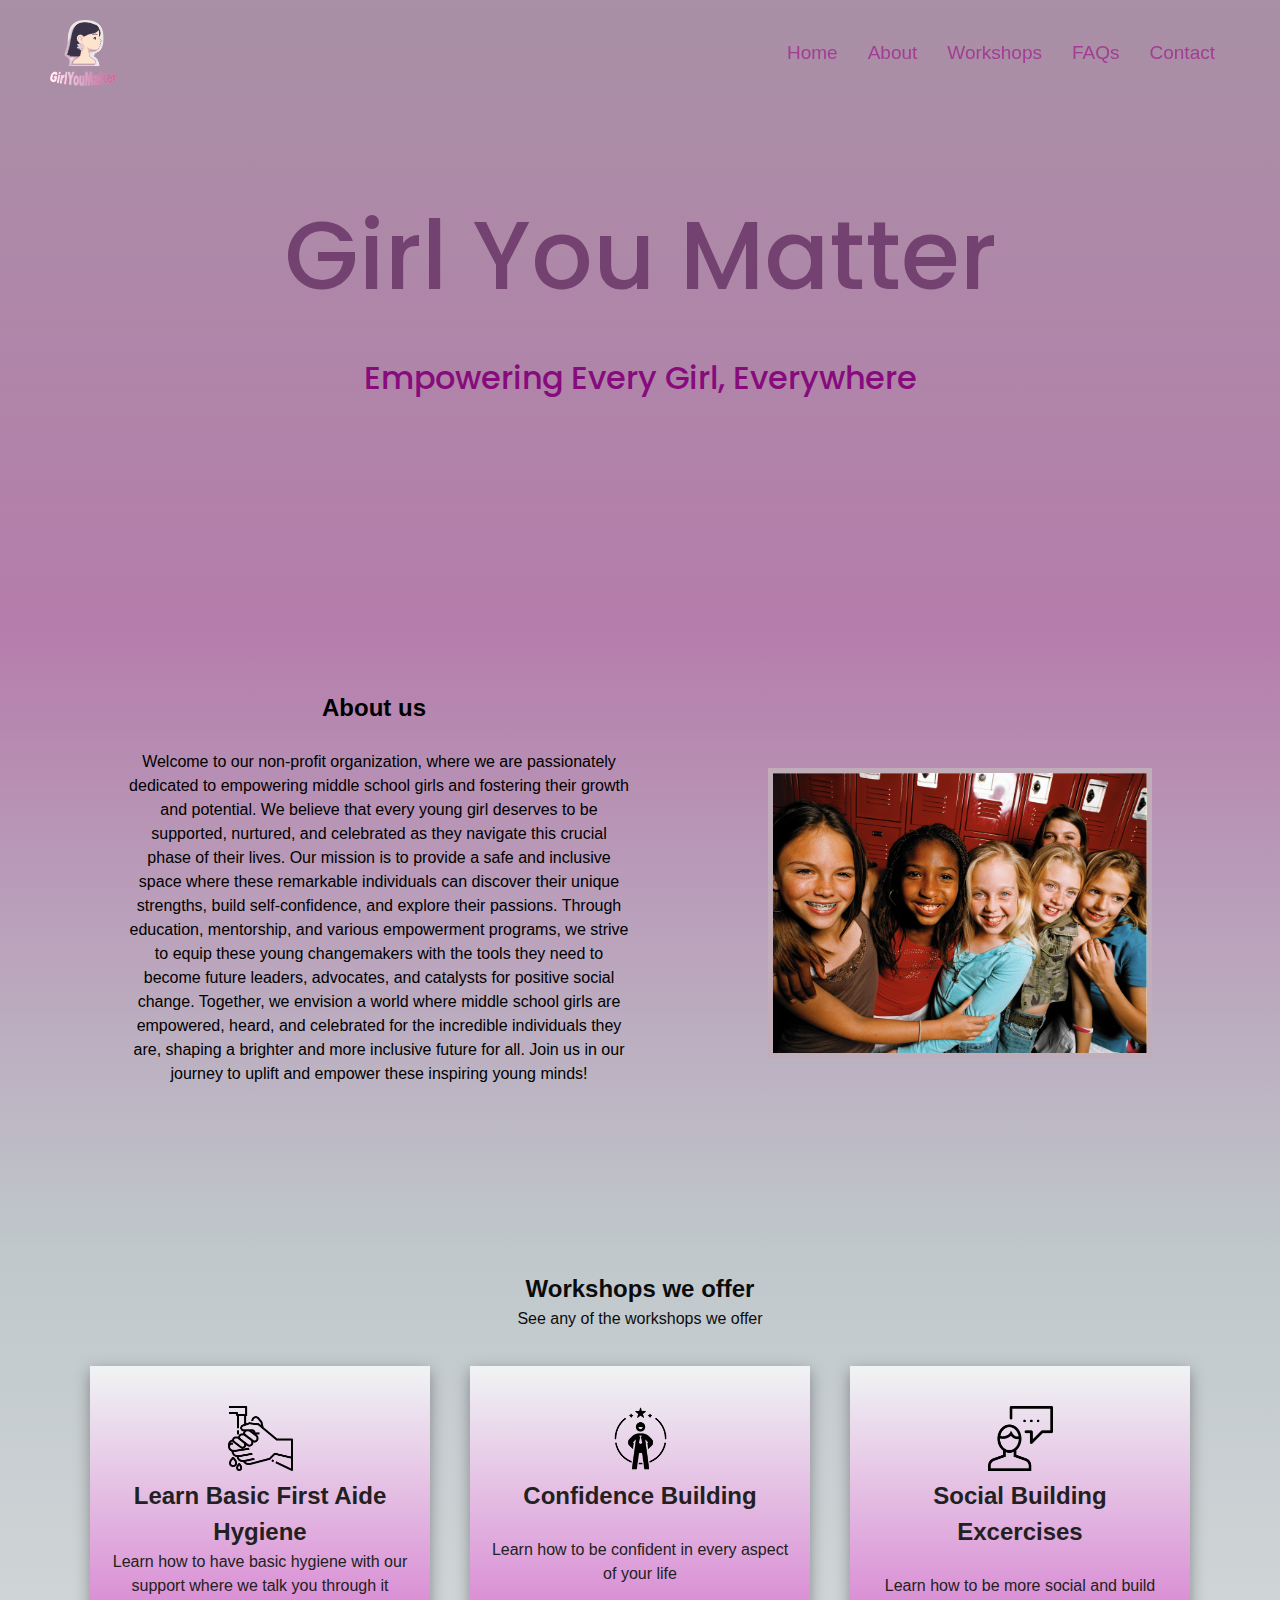
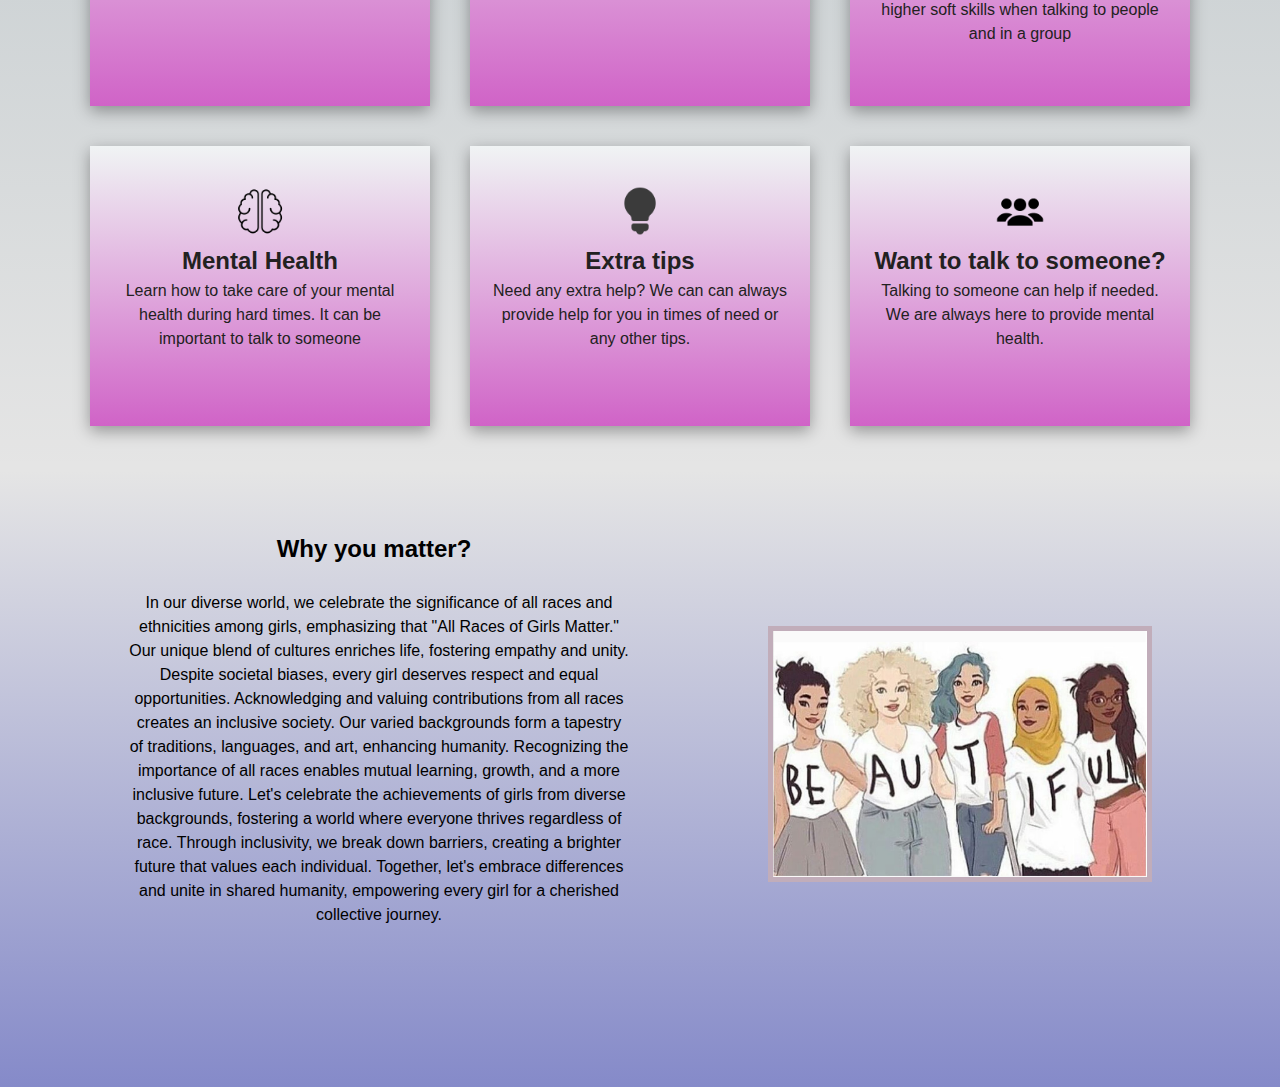
<file: index.html>
<!DOCTYPE html>
<html lang="en">
<head>
    <meta charset="UTF-8">
    <meta name="viewport" content="width=device-width, initial-scale=1.0">
    <title>Girl You Matter Non-profit</title>
    <link rel="stylesheet" href="style.css">
    <link rel="shortcut icon" type="x-icon" href="images/girlyoumatter-logo.png">
    <!-- <link rel="stylesheet" href="sanitize.css"> -->
    <link rel="preconnect" href="https://fonts.gstatic.com" crossorigin>
    <link href="https://fonts.googleapis.com/css2?family=Poppins:wght@300&family=Roboto:wght@400;500;700&display=swap" rel="stylesheet">
</head>
<body>
    <header>
        <a href="#home" class="logo">
            <img src="images/girlyoumatter-logo.png" class="logopng">
        </a>
        <div class="toggle" onclick="toggleMenu();"></div>
        <ul class="menu">
            <li> <a href="#">Home</a></li>
            <li> <a href="./about">About</a></li>
            <li> <a href="./course">Workshops</a></li>
            <li> <a href="./faqs">FAQs</a></li>
            <li> <a href="./contact">Contact</a></li>
        </ul>
    </header>

    <section class="index-banner" id="home">
        <div class="index-welcome">
            <h2><b>Girl You Matter</b></h2>
            <h3>Empowering Every Girl, Everywhere</h3>
        </div>
    </section>

    <section class="about">
        <div class="container">
            <div class="row">
                <div class="content">
                    <h2 class="">About us<br></h2><br>
                    <div class="content">
                        <p class="about-text">
                            Welcome to our non-profit organization, 
                            where we are passionately dedicated to empowering middle school girls and fostering their growth and potential. 
                            We believe that every young girl deserves to be supported, nurtured, and celebrated as they navigate this crucial phase of their lives. 
                            Our mission is to provide a safe and inclusive space where these remarkable individuals can discover their unique strengths, 
                            build self-confidence, and explore their passions. Through education, mentorship, and various empowerment programs, 
                            we strive to equip these young changemakers with the tools they need to become future leaders, advocates, 
                            and catalysts for positive social change. Together, we envision a world where middle school girls are empowered, heard, and celebrated for the 
                            incredible individuals they are, shaping a brighter and more inclusive future for all. Join us in our journey to uplift and empower 
                            these inspiring young minds!
                        </p>
                    </div>
                </div>
                <div class="image">
                    <img src="images/all_races.jpg" alt="">
                </div>
            </div>
        </div>
    </section>

    <section class="general" id="general">
        <div class="heading-2">
            <h2>Workshops we offer</h2>
            <p>
                See any of the workshops we offer
            </p>
        </div>
        <div class="card-content">
            <!--All images are 128x128 pixels-->
            <div class="opportunities" data-aos="flip-up">
                <img src="images/5929104_clean_hand_hands_wash_washing_icon.png" alt="Hand Washing">
                <h2>Learn Basic First Aide Hygiene</h2>
                <p>Learn how to have basic hygiene with our support where we talk you through it</p>
            </div>
            <div class="opportunities" data-aos="flip-up" alt="Pet Shelter">
                <img src="images/3533405_confidence_confident_dignity_esteem_motivation_icon (1).png" alt="Confident Person">
                <h2>Confidence Building</h2><br>
                <p>Learn how to be confident in every aspect of your life</p>
            </div>
            <div class="opportunities" data-aos="flip-up" alt="Food Banks">
                <img src="images/185081_speech_user_talk_icon (1).png" alt="Person Speaking">
                <h2>Social Building Excercises</h2><br>
                <p>Learn how to be more social and build higher soft skills when talking to people and in a group</p>
            </div>
            <div class="opportunities" data-aos="flip-up" alt="Arts Centers">
                <img src="images/3586372_brain_idea_mind_icon (1).png" alt="Brain">
                <h2>Mental Health</h2>
                <p>Learn how to take care of your mental health during hard times. It can be important to talk to someone</p>
            </div>
            <div class="opportunities" data-aos="flip-up" alt="Religious Organizations">
                <img src="images/5310253_bulb_idea_inspiration_light_tips_icon (1).png" alt="Bulb">
                <h2>Extra tips</h2>
                <p>Need any extra help? We can can always provide help for you in times of need or any other tips.</p>
            </div>
            <div class="opportunities" data-aos="flip-up" alt="Group Talking">
                <img src="images/309041_users_group_people_icon.png">
                <h2>Want to talk to someone?</h2>
                <p>Talking to someone can help if needed. We are always here to provide mental health.</p>
            </div>
        </div>
    </section>
    
    <section class="about-2">
        <div class="container">
            <div class="row">
                <div class="content">
                    <h2 class="">Why you matter?<br></h2><br>
                    <div class="content">
                        <p class="about-text">
                            In our diverse world, we celebrate the significance of all races and ethnicities among girls, emphasizing that "All Races of Girls Matter." 
                            Our unique blend of cultures enriches life, fostering empathy and unity. Despite societal biases, every girl deserves respect and equal opportunities. 
                            Acknowledging and valuing contributions from all races creates an inclusive society. Our varied backgrounds form a tapestry of traditions, languages, and art, enhancing humanity. 
                            Recognizing the importance of all races enables mutual learning, growth, and a more inclusive future. 
                            Let's celebrate the achievements of girls from diverse backgrounds, fostering a world where everyone thrives regardless of race. 
                            Through inclusivity, we break down barriers, creating a brighter future that values each individual. 
                            Together, let's embrace differences and unite in shared humanity, empowering every girl for a cherished collective journey.
                        </p>
                    </div>
                </div>
                <div class="image">
                    <img src="images/allgirlsmatter.jpg" alt="">
                </div>
            </div>
        </div>
    </section>

</body>

<script>
 type="text/javascript">
        window.addEventListener('scroll', function() 
        {
            var header = document.querySelector('header')
            header.classList.toggle('sticky', window.scrollY > 0);
        });

        function toggleMenu() 
        {
            var menuToggle = document.querySelector('.toggle');
            var menu = document.querySelector('.menu');
            menuToggle.classList.toggle('active');
            menu.classList.toggle('active');
        }
    </script>
</html>
</file>
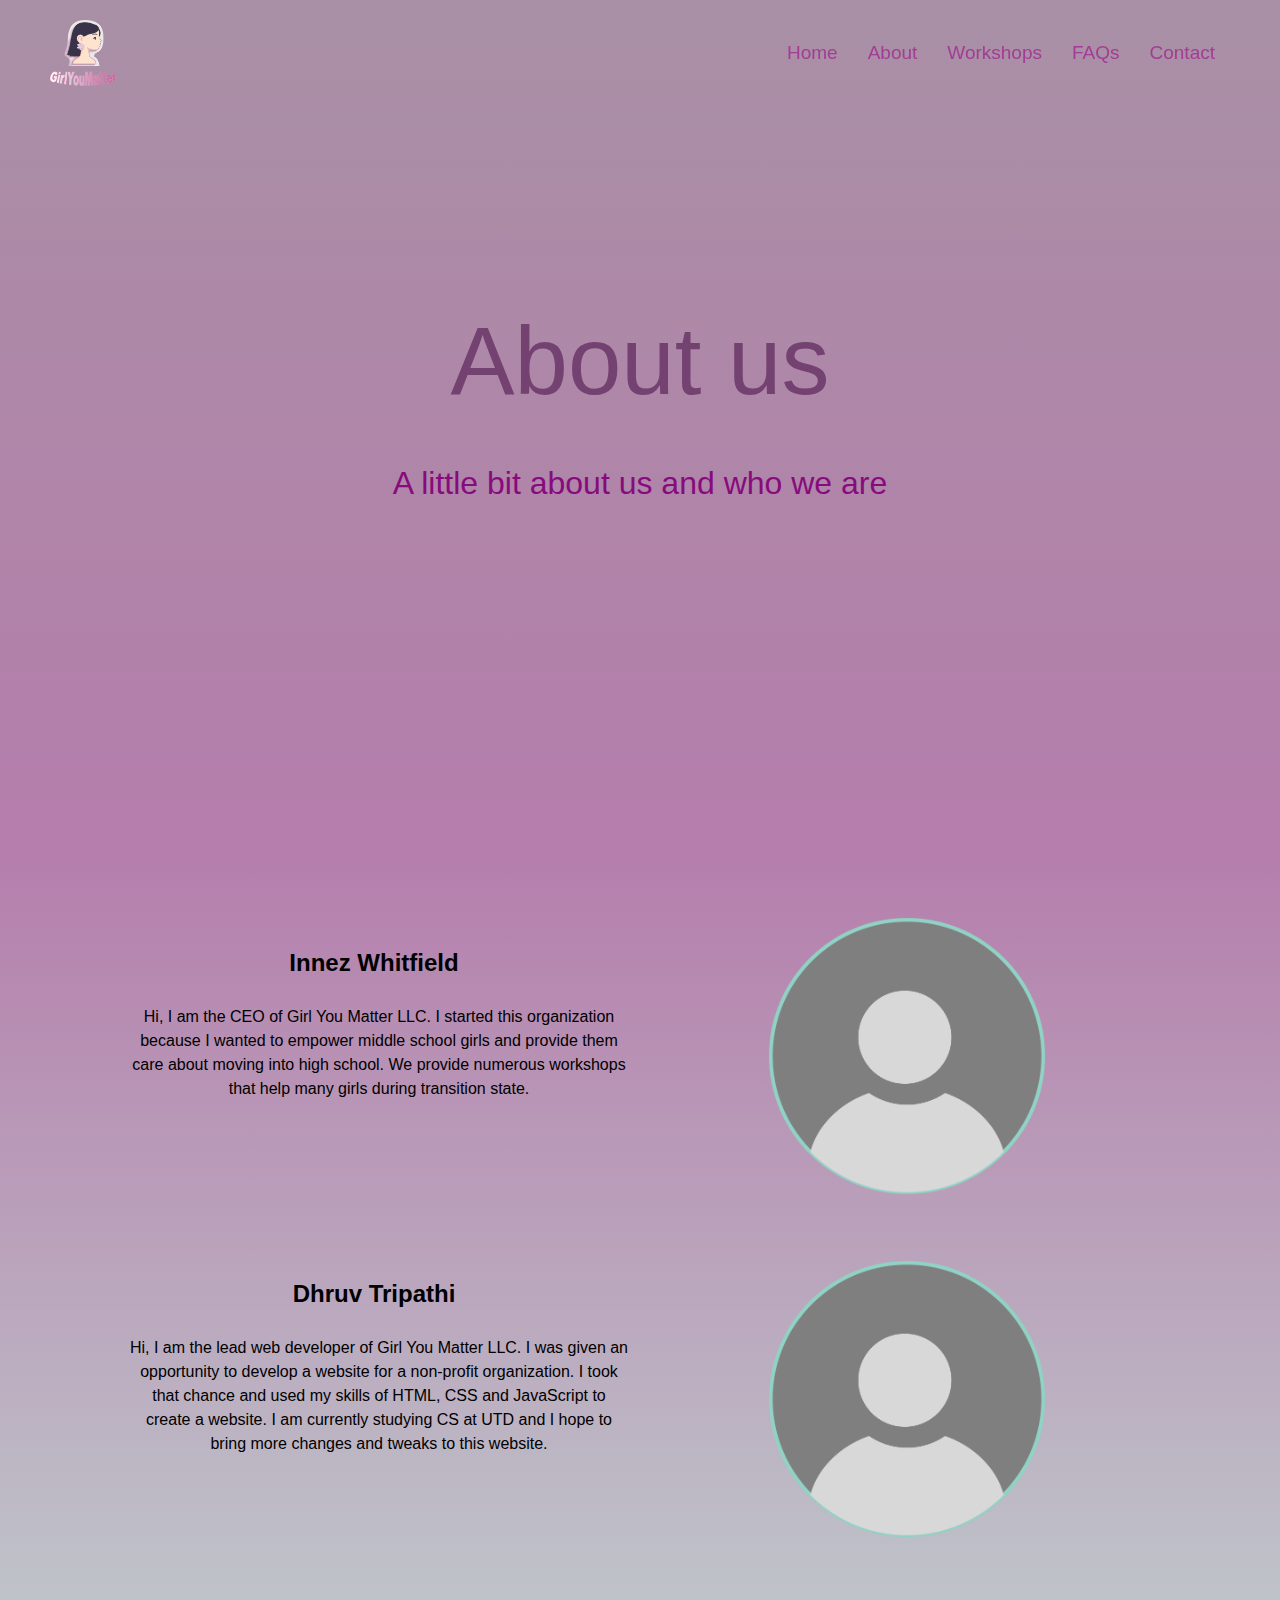
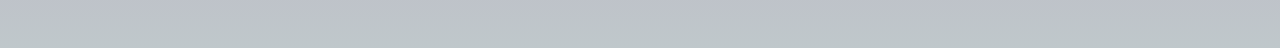
<file: about.html>
<!DOCTYPE html>
<html lang="en">
<head>
    <meta charset="UTF-8">
    <meta name="viewport" content="width=device-width, initial-scale=1.0">
    <title>Girl You Matter About</title>
    <link rel="stylesheet" href="style.css">
    <link rel="shortcut icon" type="x-icon" href="images/girlyoumatter-logo.png">
</head>
<body>
    <header>
        <a href="#home" class="logo">
            <img src="images/girlyoumatter-logo.png" class="logopng">
        </a>
        <div class="toggle" onclick="toggleMenu();"></div>
        <ul class="menu">
            <li> <a href="./">Home</a></li>
            <li> <a href="#">About</a></li>
            <li> <a href="./course">Workshops</a></li>
            <li> <a href="./faqs">FAQs</a></li>
            <li> <a href="./contact">Contact</a></li>
        </ul>
    </header>

    <section class="banner" id="home">
        <div class="welcome">
            <h2><b>About us</b></h2>
            <h3>A little bit about us and who we are</h3>
        </div>
    </section>

    <section class="about">
        <div class="container">
            <div class="row">
                <div class="content">
                    <h2 class="">Innez Whitfield<br></h2><br>
                    <div class="content">
                        <p class="about-text">
                            Hi, I am the CEO of Girl You Matter LLC. I started this organization because I wanted to empower middle school girls and provide them care about moving into high school. We provide numerous workshops that help many girls during transition state.
                        </p>
                    </div>
                </div>
                <div class="image-2">
                    <img src="images/default-image.png" alt="">
                </div>
            </div>
        </div>

        <div class="container">
            <div class="row">
                <div class="content">
                    <h2 class="">Dhruv Tripathi<br></h2><br>
                    <div class="content">
                        <p class="about-text">
                            Hi, I am the lead web developer of Girl You Matter LLC. I was given an opportunity to develop a website for a non-profit organization. I took that chance and used my skills of HTML, CSS and JavaScript to create a website. I am currently studying CS at UTD and I hope to bring more changes and tweaks to this website.                        </p>
                    </div>
                </div>
                <div class="image-2">
                    <img src="images/default-image.png" alt="">
                </div>
            </div>
        </div>
    </section>
</body>

<script>
    type="text/javascript">
           window.addEventListener('scroll', function() 
           {
               var header = document.querySelector('header')
               header.classList.toggle('sticky', window.scrollY > 0);
           });
   
           function toggleMenu() 
           {
               var menuToggle = document.querySelector('.toggle');
               var menu = document.querySelector('.menu');
               menuToggle.classList.toggle('active');
               menu.classList.toggle('active');
           }
       </script>
</html>
</file>
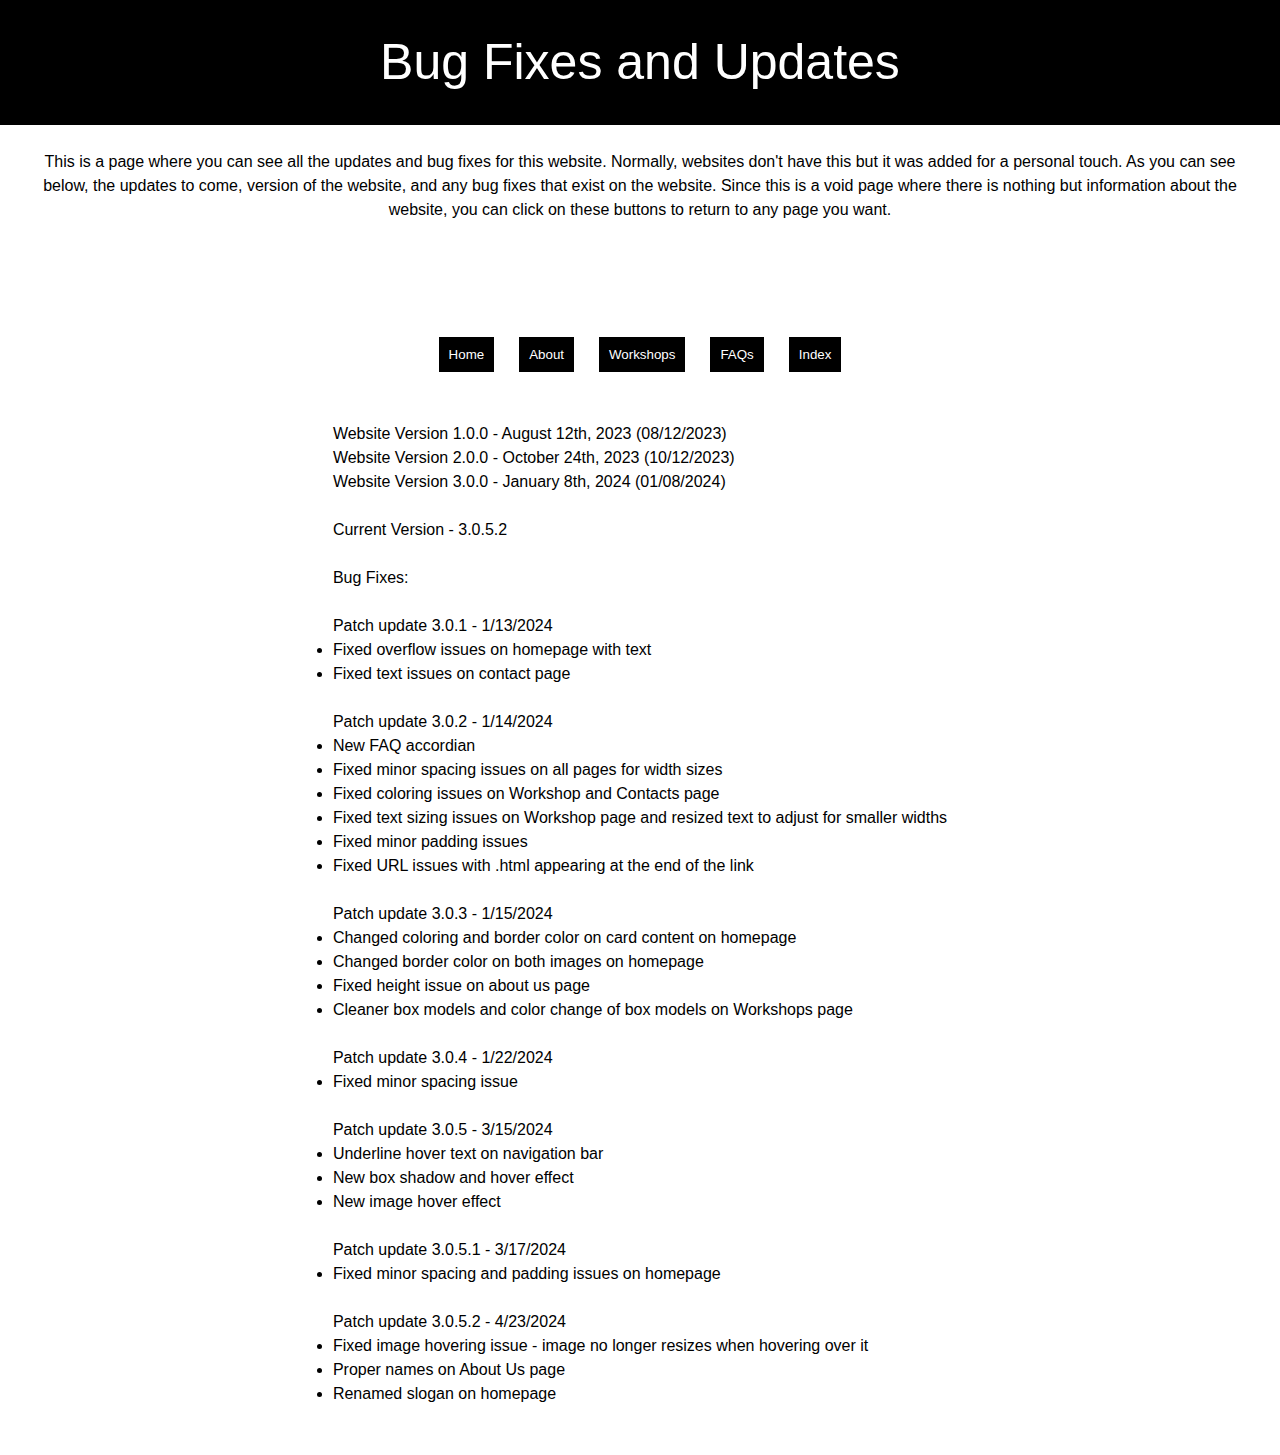
<file: bupdates.html>
<!DOCTYPE html>
<html lang="en">
<head>
    <meta charset="UTF-8">
    <meta name="viewport" content="width=device-width, initial-scale=1.0">
    <title>Girl You Matter Bupdates</title>
    <link rel="stylesheet" href="style.css">
    <link rel="shortcut icon" type="x-icon" href="images/girlyoumatter-logo.png">
</head>
<body>
    <section class="bug-fixes-title">
        <div class="bug-fixes-header">
            Bug Fixes and Updates
        </div>
    </section>

    <section class="bug-texts">
        <div class="bug-text-container">
            This is a page where you can see all the updates and bug fixes for this website.
            Normally, websites don't have this but it was added for a personal touch.
            As you can see below, the updates to come, version of the website, and any bug fixes
            that exist on the website.
            Since this is a void page where there is nothing but information about the website,
            you can click on these buttons to return to any page you want.
        </div>

        <div class="button-containers">
            <button onclick="redirectToPage('Home')" class="button-home">Home</button>
            <button onclick="redirectToPage('About')" class="button-about">About</button>
            <button onclick="redirectToPage('Course')" class="button-course">Workshops</button>
            <button onclick="redirectToPage('FAQs')" class="button-faqs">FAQs</button>
            <button onclick="redirectToPage('Index')" class="button-index">Index</button>
          </div>          
    </section>

    <section class="information">
        <div class="information-text">
            Website Version 1.0.0 - August 12th, 2023 (08/12/2023)<br>
            Website Version 2.0.0 - October 24th, 2023 (10/12/2023)<br>
            Website Version 3.0.0 - January 8th, 2024 (01/08/2024)
            <br>
            <br>
            Current Version - 3.0.5.2
            <br>
            <br>
            Bug Fixes: <br>
            <ul>
              <br>
              Patch update 3.0.1 - 1/13/2024
              <li>Fixed overflow issues on homepage with text</li>
              <li>Fixed text issues on contact page</li>
            </ul>

            <ul>
              <br>
              Patch update 3.0.2 - 1/14/2024
              <li>New FAQ accordian</li>
              <li>Fixed minor spacing issues on all pages for width sizes</li>
              <li>Fixed coloring issues on Workshop and Contacts page</li>
              <li>Fixed text sizing issues on Workshop page and 
                  resized text to adjust for smaller widths</li>
              <li>Fixed minor padding issues</li>
              <li>Fixed URL issues with .html 
                appearing at the end of the link</li>
            </ul>
            <br>
            <ul>
              Patch update 3.0.3 - 1/15/2024
              <li>Changed coloring and border color on card content on homepage</li>
              <li>Changed border color on both images on homepage</li>
              <li>Fixed height issue on about us page</li>
              <li>Cleaner box models and color change of box models on Workshops page</li>
            </ul>
            <br>
            <ul>
              Patch update 3.0.4 - 1/22/2024
              <li>Fixed minor spacing issue</li>
            </ul>
            <br>
            <ul>
              Patch update 3.0.5 - 3/15/2024
              <li>Underline hover text on navigation bar</li>
              <li>New box shadow and hover effect</li>
              <li>New image hover effect</li>
            </ul>

            <br>
            <ul>
              Patch update 3.0.5.1 - 3/17/2024
              <li>Fixed minor spacing and padding issues on homepage</li>
            </ul>

            <br>
            <ul>
              Patch update 3.0.5.2 - 4/23/2024
              <li>Fixed image hovering issue - image no longer resizes when hovering over it</li>
              <li>Proper names on About Us page</li>
              <li>Renamed slogan on homepage</li>
            </ul>

            <br>
            <!-- Future Updates & Features:
            <ul class="future-updates">
                <li>Memory/Photo Page</li>
                <li>New slider</li>
                <li>Fade in and fade out</li>
                <li>Animations</li>
                <li>Small tweaks such as color, text, or font change</li>
            </ul> -->
        </div>
    </section>

    <script>
        function redirectToPage(button) {
          if (button === 'Home') {
            window.location.href = '\.';
          } else if (button === 'About') {
            window.location.href = 'about';
          } else if (button === 'Course') {
            window.location.href = 'course';
          } else if (button === 'FAQs') {
            window.location.href = 'faqs';
          } else if (button === 'Index') {
            window.location.href = 'contact';
          }
        }
      </script>
      
</body>
</html>
</file>
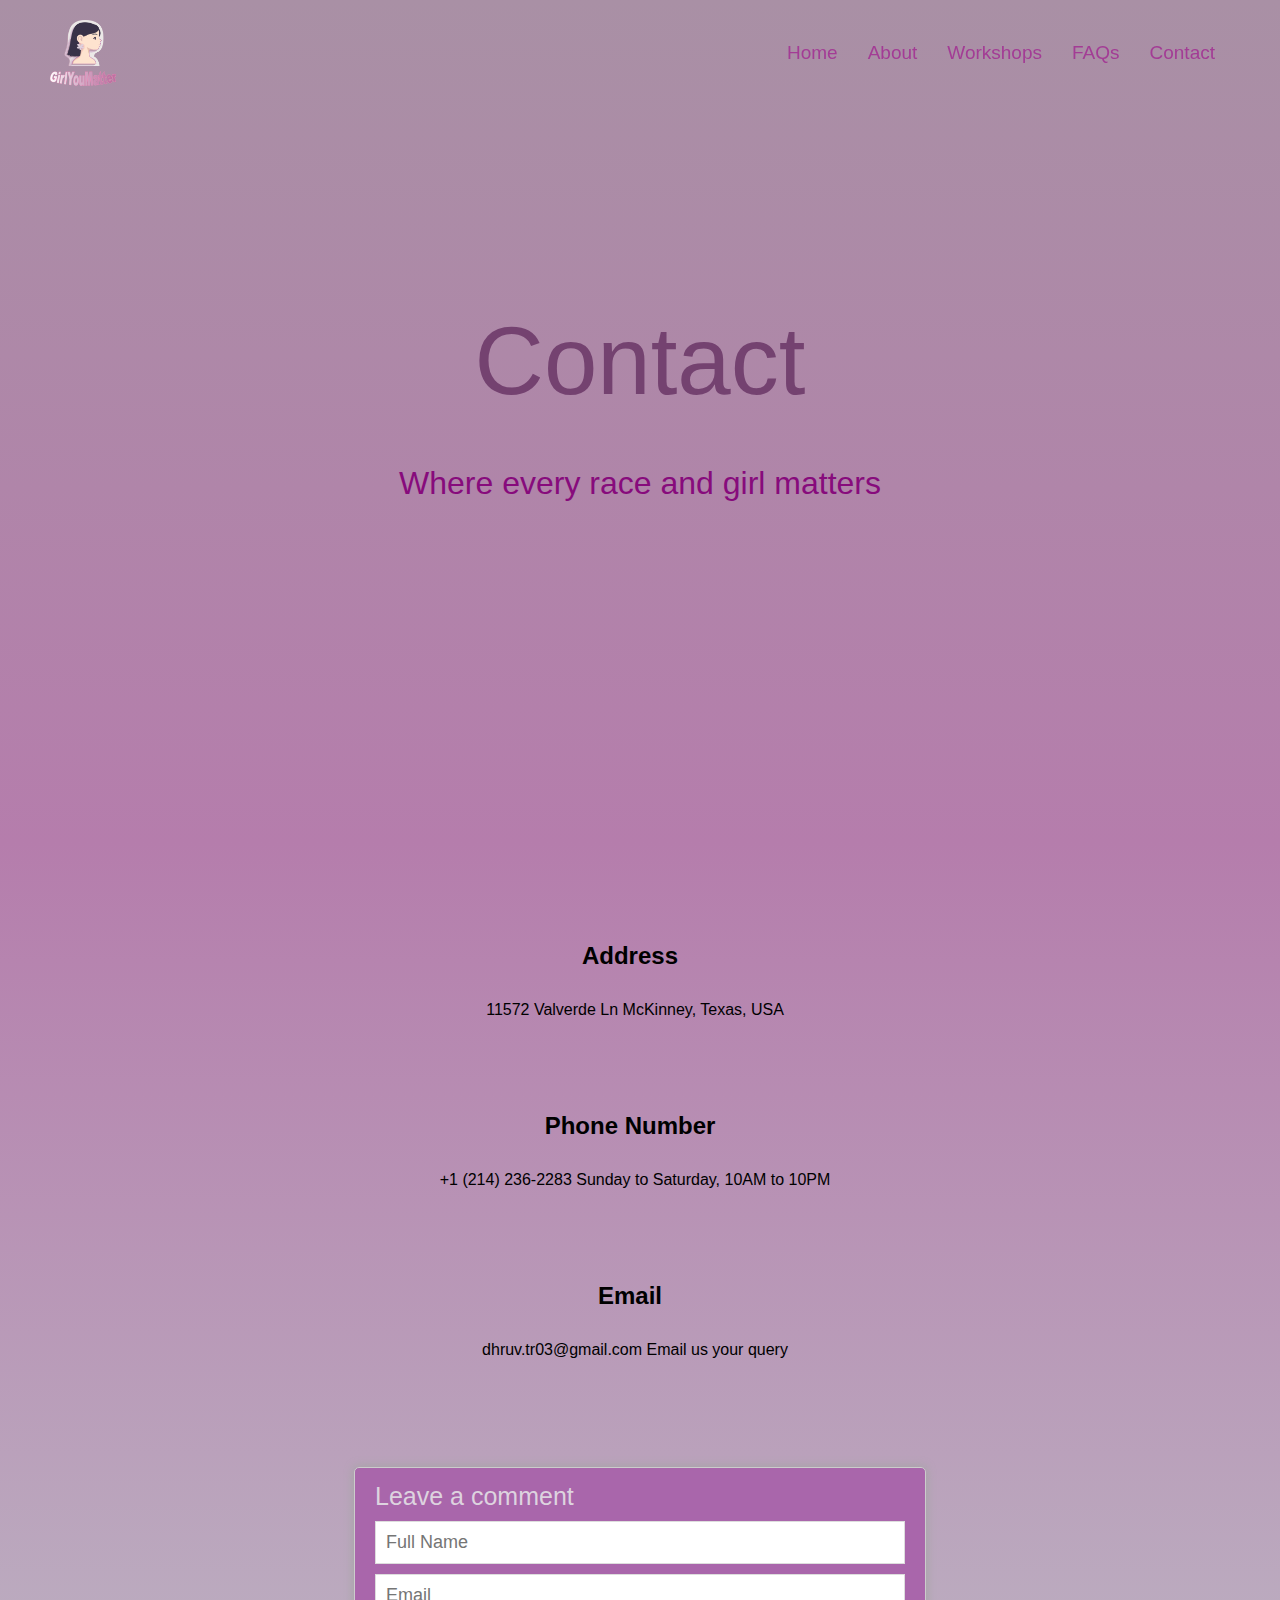
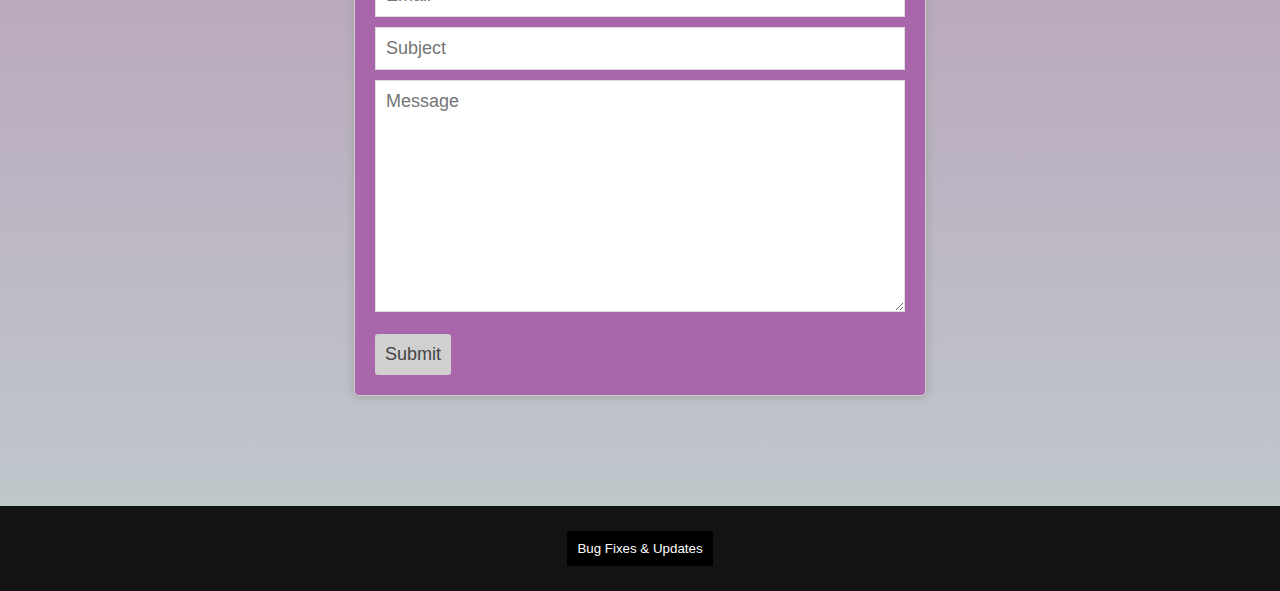
<file: contact.html>
<!DOCTYPE html>
<html lang="en">
<head>
    <meta charset="UTF-8">
    <meta name="viewport" content="width=device-width, initial-scale=1.0">
    <title>Girl You Matter Contact</title>
    <link rel="stylesheet" href="style.css">
    <link rel="shortcut icon" type="x-icon" href="images/girlyoumatter-logo.png">
</head>
<body>
    <!--https://www.youtube.com/watch?v=kWhzExWrHiU
    Watch for responsive contact form-->
    <header>
        <a href="#home" class="logo">
            <img src="images/girlyoumatter-logo.png" class="logopng">
        </a>
        <div class="toggle" onclick="toggleMenu();"></div>
        <ul class="menu">
            <li> <a href="./">Home</a></li>
            <li> <a href="./about">About</a></li>
            <li> <a href="./course">Workshops</a></li>
            <li> <a href="./faqs">FAQs</a></li>
            <li> <a href="#">Contact</a></li>
        </ul>
    </header>

    <section class="banner" id="home">
        <div class="welcome">
            <h2><b>Contact</b></h2>
            <h3>Where every race and girl matters</h3>
        </div>
    </section>

<section class="about">
    <div class="container">
        <div class="row-2">
            <div class="content">
                <h2 class=""><br>Address</h2><br>
                <div class="content">
                    <p class="about-text">
                        11572 Valverde Ln
                        McKinney, Texas, USA
                    </p>
                </div>
            </div>

            <div class="content">
                <h2 class=""><br>Phone Number</h2><br>
                <div class="content">
                    <p class="about-text">
                        +1 (214) 236-2283
                        Sunday to Saturday, 10AM to 10PM
                    </p>
                </div>
            </div>

            <div class="content">
                <h2 class=""><br>Email</h2><br>
                <div class="content">
                    <p class="about-text">
                        dhruv.tr03@gmail.com
                        Email us your query
                    </p>
                </div>
            </div>
            
            <div class="comment-box">
                <p>Leave a comment</p>
                <form action="https://formspree.io/f/moqovrvb" method="POST" class="comment-form">
                    <input type="text" name="first" placeholder="Full Name" autocomplete="off" required>
                    <input type="email" name="last" placeholder="Email" autocomplete="off" required>
                    <input type="text" name="subject" placeholder="Subject" autocomplete="off" required>
                    <textarea rows="10" name="message" placeholder="Message" autocomplete="off"></textarea>
                    <button type="submit">Submit</button>
                </form>
            </div>
        </div>
    </div>
</section>

<section class="bug-fixes">
    <div><button onclick="redirectToPage()">Bug Fixes & Updates</button></div>
</section>

<script>
    type="text/javascript">
        window.addEventListener('scroll', function() 
        {
            var header = document.querySelector('header')
            header.classList.toggle('sticky', window.scrollY > 0);
        });

        function toggleMenu() 
        {
            var menuToggle = document.querySelector('.toggle');
            var menu = document.querySelector('.menu');
            menuToggle.classList.toggle('active');
            menu.classList.toggle('active');
        }
    
    function redirectToPage()
    {
        window.location.href = './bupdates';
    }
</script>
</body>
</html>
</file>
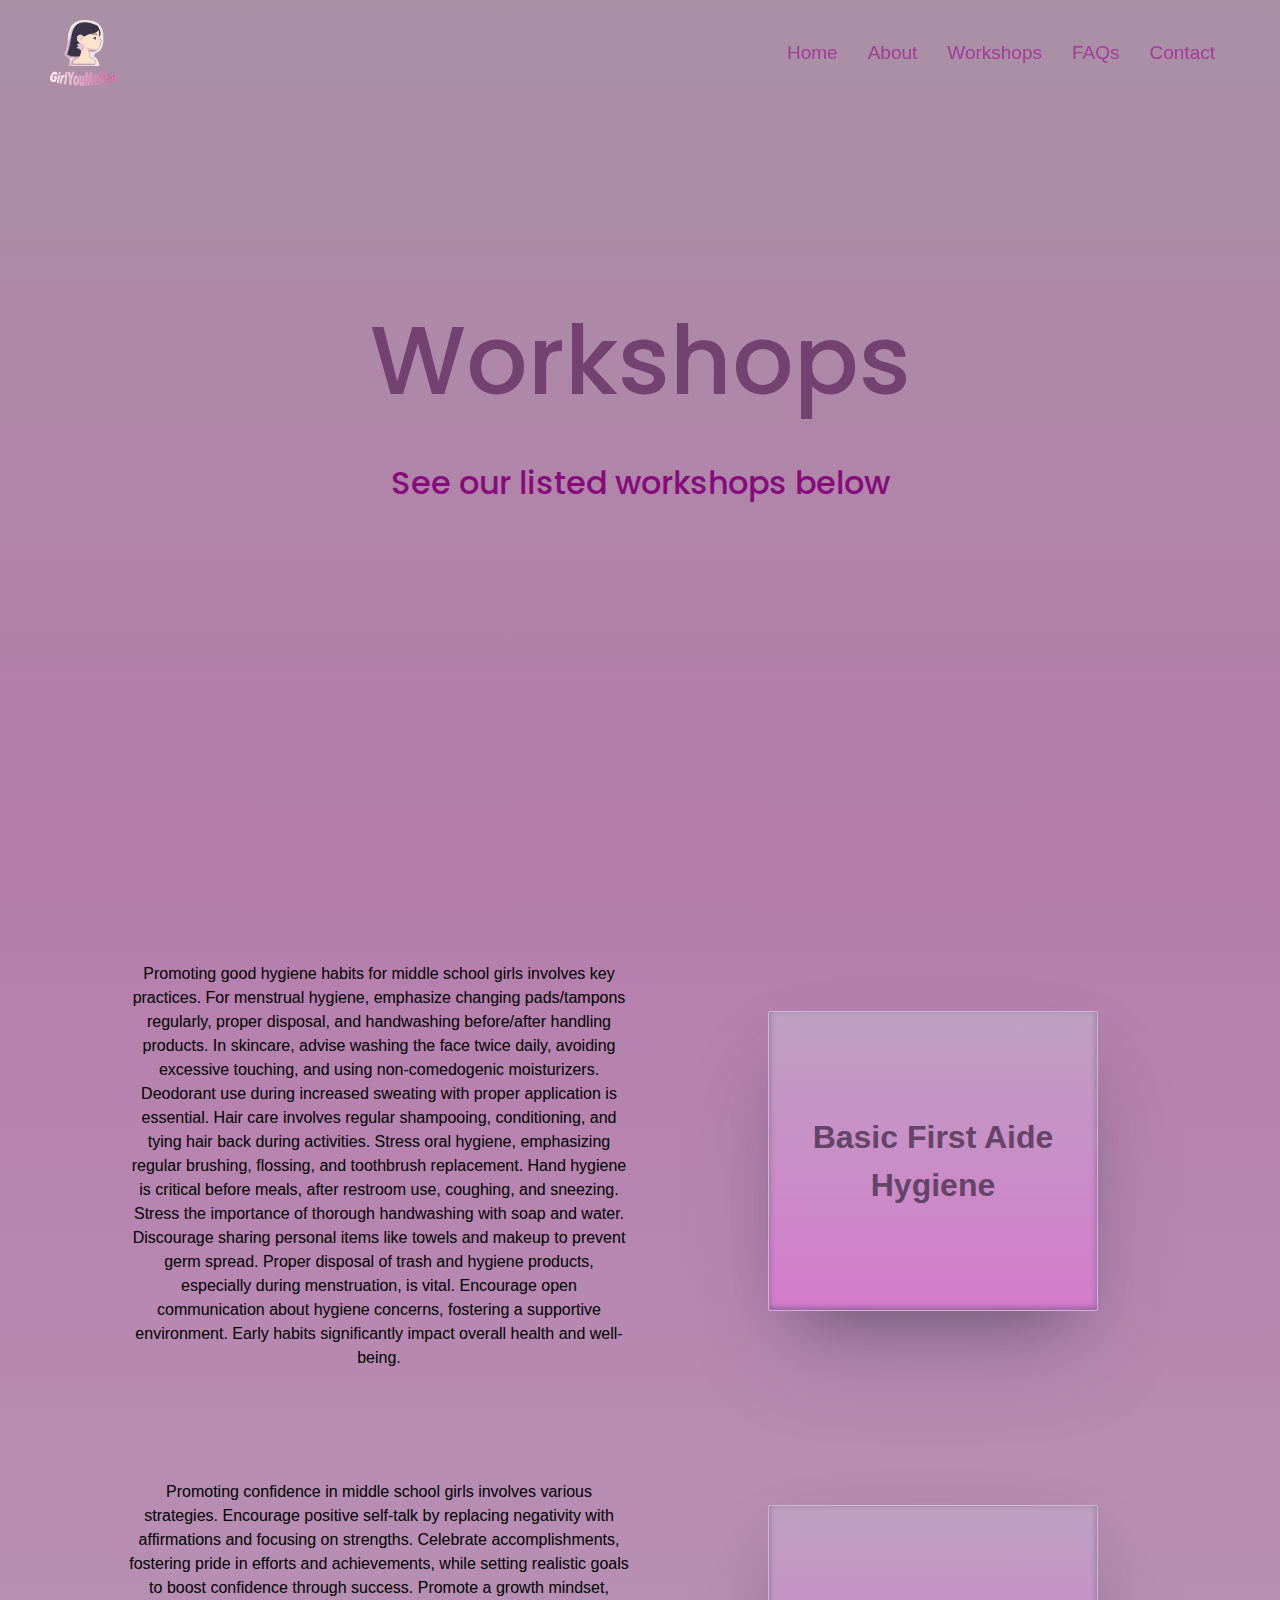
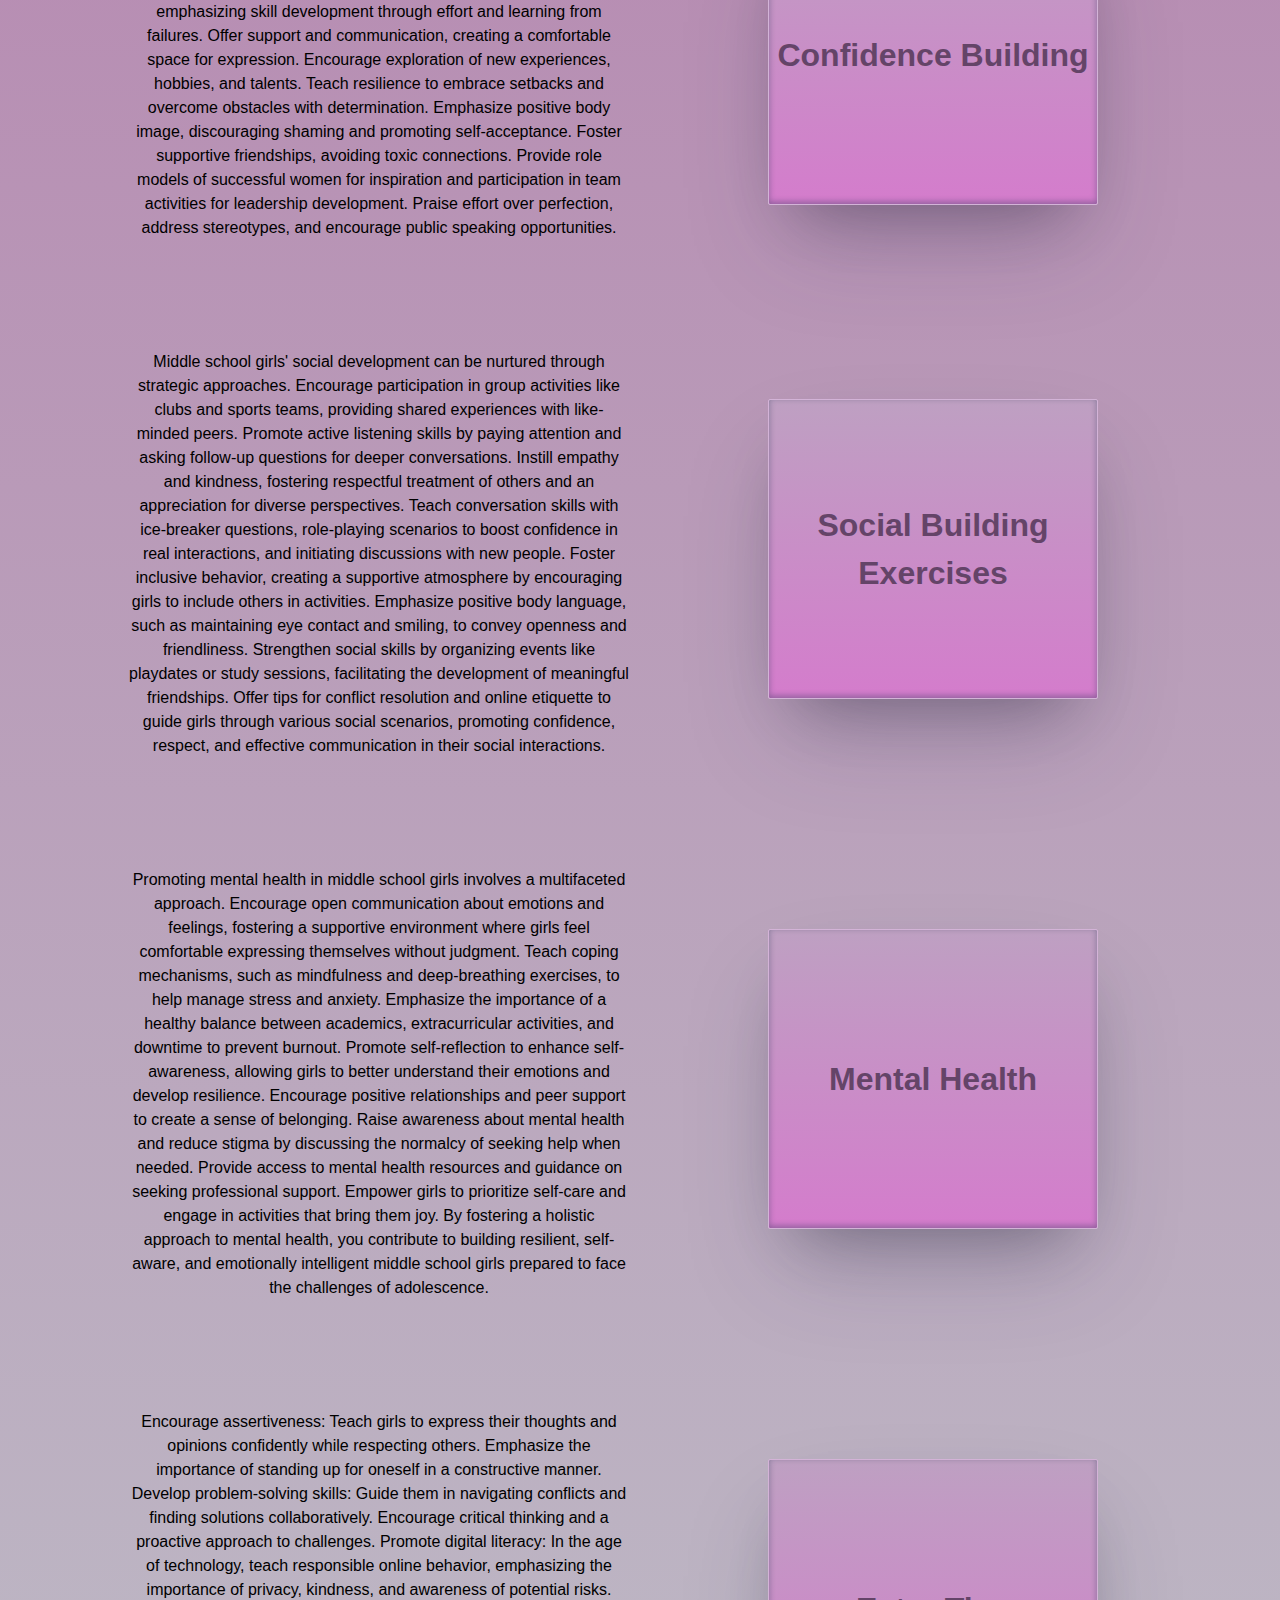
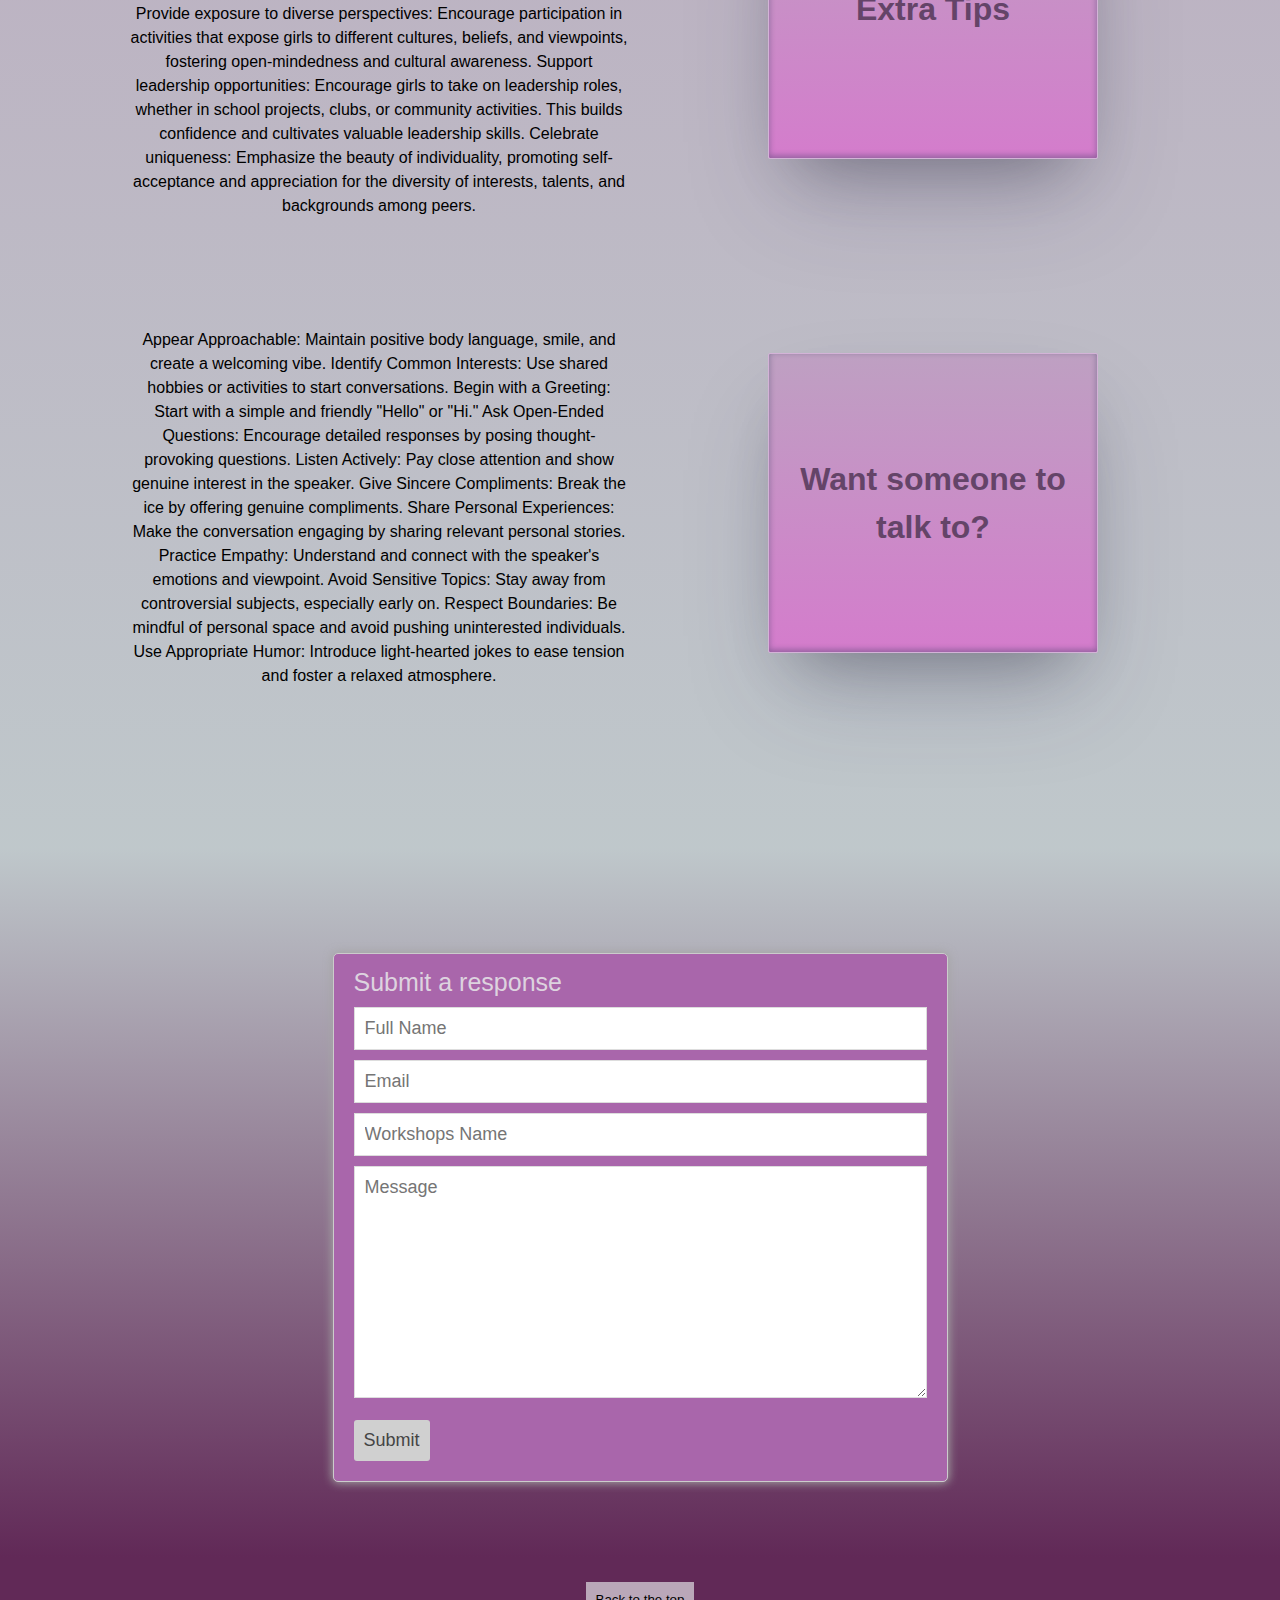
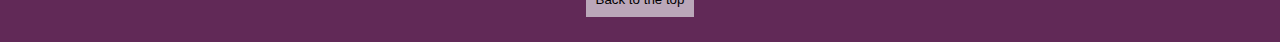
<file: course.html>
<!DOCTYPE html>
<html lang="en">
<head>
    <meta charset="UTF-8">
    <meta name="viewport" content="width=device-width, initial-scale=1.0">
    <title>Girl You Matter Workshops</title>
    <link rel="stylesheet" href="style.css">
    <link rel="shortcut icon" type="x-icon" href="images/girlyoumatter-logo.png">
    <link rel="preconnect" href="https://fonts.gstatic.com" crossorigin>
    <link href="https://fonts.googleapis.com/css2?family=Poppins:wght@300&family=Roboto:wght@400;500;700&display=swap" rel="stylesheet">
</head>
<body>
    <header>
        <a href="#home" class="logo">
            <img src="images/girlyoumatter-logo.png" class="logopng">
        </a>
        <div class="toggle" onclick="toggleMenu();"></div>
        <ul class="menu">
            <li> <a href="./">Home</a></li>
            <li> <a href="./about">About</a></li>
            <li> <a href="#">Workshops</a></li>
            <li> <a href="./faqs">FAQs</a></li>
            <li> <a href="./contact">Contact</a></li>
        </ul>
    </header>

    <section class="banner" id="home">
        <div class="welcome">
            <h2><b>Workshops</b></h2>
            <h3>See our listed workshops below</h3>
        </div>
    </section>

    <section class="about">
        <div class="container">
            <div class="row">
                <div class="content">
                    <h2 class=""><br></h2><br>
                    <div class="content">
                        <p class="about-text">
                            Promoting good hygiene habits for middle school girls involves key practices. For menstrual hygiene, emphasize changing pads/tampons regularly, proper disposal, and handwashing before/after handling products. In skincare, advise washing the face twice daily, avoiding excessive touching, and using non-comedogenic moisturizers. Deodorant use during increased sweating with proper application is essential. Hair care involves regular shampooing, conditioning, and tying hair back during activities. Stress oral hygiene, emphasizing regular brushing, flossing, and toothbrush replacement. Hand hygiene is critical before meals, after restroom use, coughing, and sneezing. Stress the importance of thorough handwashing with soap and water. Discourage sharing personal items like towels and makeup to prevent germ spread. Proper disposal of trash and hygiene products, especially during menstruation, is vital. Encourage open communication about hygiene concerns, fostering a supportive environment. Early habits significantly impact overall health and well-being.
                        </p>
                    </div>
                </div>
                <div class="hover-box">
                    <!-- <img src="images/all_races.jpg" alt=""> -->
                        <h1>Basic First Aide Hygiene</h1>
                </div>

                <div class="content">
                    <h2 class=""><br></h2><br>
                    <div class="content">
                        <p class="about-text">
                            Promoting confidence in middle school girls involves various strategies. Encourage positive self-talk by replacing negativity with affirmations and focusing on strengths. Celebrate accomplishments, fostering pride in efforts and achievements, while setting realistic goals to boost confidence through success. Promote a growth mindset, emphasizing skill development through effort and learning from failures. Offer support and communication, creating a comfortable space for expression. Encourage exploration of new experiences, hobbies, and talents. Teach resilience to embrace setbacks and overcome obstacles with determination. Emphasize positive body image, discouraging shaming and promoting self-acceptance. Foster supportive friendships, avoiding toxic connections. Provide role models of successful women for inspiration and participation in team activities for leadership development. Praise effort over perfection, address stereotypes, and encourage public speaking opportunities.
                        </p>
                    </div>
                </div>
                <div class="hover-box">
                    <h1>Confidence Building</h1>
                </div>

                <div class="content">
                    <h2 class=""><br></h2><br>
                    <div class="content">
                        <p class="about-text">
                            Middle school girls' social development can be nurtured through strategic approaches. Encourage participation in group activities like clubs and sports teams, providing shared experiences with like-minded peers. Promote active listening skills by paying attention and asking follow-up questions for deeper conversations. Instill empathy and kindness, fostering respectful treatment of others and an appreciation for diverse perspectives. Teach conversation skills with ice-breaker questions, role-playing scenarios to boost confidence in real interactions, and initiating discussions with new people. Foster inclusive behavior, creating a supportive atmosphere by encouraging girls to include others in activities. Emphasize positive body language, such as maintaining eye contact and smiling, to convey openness and friendliness. Strengthen social skills by organizing events like playdates or study sessions, facilitating the development of meaningful friendships. Offer tips for conflict resolution and online etiquette to guide girls through various social scenarios, promoting confidence, respect, and effective communication in their social interactions.
                        </p>
                    </div>
                </div>
                <div class="hover-box">
                    <h1>Social Building Exercises</h1>
                </div>

                <div class="content">
                    <h2 class=""><br></h2><br>
                    <div class="content">
                        <p class="about-text">
                            Promoting mental health in middle school girls involves a multifaceted approach. Encourage open communication about emotions and feelings, fostering a supportive environment where girls feel comfortable expressing themselves without judgment. Teach coping mechanisms, such as mindfulness and deep-breathing exercises, to help manage stress and anxiety. Emphasize the importance of a healthy balance between academics, extracurricular activities, and downtime to prevent burnout. Promote self-reflection to enhance self-awareness, allowing girls to better understand their emotions and develop resilience. Encourage positive relationships and peer support to create a sense of belonging. Raise awareness about mental health and reduce stigma by discussing the normalcy of seeking help when needed. Provide access to mental health resources and guidance on seeking professional support. Empower girls to prioritize self-care and engage in activities that bring them joy. By fostering a holistic approach to mental health, you contribute to building resilient, self-aware, and emotionally intelligent middle school girls prepared to face the challenges of adolescence.
                        </p>
                    </div>
                </div>
                <div class="hover-box">
                    <h1>Mental Health</h1>
                </div>

                <div class="content">
                    <h2 class=""><br></h2><br>
                    <div class="content">
                        <p class="about-text">
                            Encourage assertiveness: Teach girls to express their thoughts and opinions confidently while respecting others. Emphasize the importance of standing up for oneself in a constructive manner. Develop problem-solving skills: Guide them in navigating conflicts and finding solutions collaboratively. Encourage critical thinking and a proactive approach to challenges. Promote digital literacy: In the age of technology, teach responsible online behavior, emphasizing the importance of privacy, kindness, and awareness of potential risks. Provide exposure to diverse perspectives: Encourage participation in activities that expose girls to different cultures, beliefs, and viewpoints, fostering open-mindedness and cultural awareness. Support leadership opportunities: Encourage girls to take on leadership roles, whether in school projects, clubs, or community activities. This builds confidence and cultivates valuable leadership skills. Celebrate uniqueness: Emphasize the beauty of individuality, promoting self-acceptance and appreciation for the diversity of interests, talents, and backgrounds among peers.
                        </p>
                    </div>
                </div>
                <div class="hover-box">
                    <h1>Extra Tips</h1>
                </div>
                
                <div class="content">
                    <h2 class=""><br></h2><br>
                    <div class="content">
                        <p class="about-text">
                            Appear Approachable: Maintain positive body language, smile, and create a welcoming vibe. Identify Common Interests: Use shared hobbies or activities to start conversations. Begin with a Greeting: Start with a simple and friendly "Hello" or "Hi." Ask Open-Ended Questions: Encourage detailed responses by posing thought-provoking questions. Listen Actively: Pay close attention and show genuine interest in the speaker. Give Sincere Compliments: Break the ice by offering genuine compliments. Share Personal Experiences: Make the conversation engaging by sharing relevant personal stories. Practice Empathy: Understand and connect with the speaker's emotions and viewpoint. Avoid Sensitive Topics: Stay away from controversial subjects, especially early on. Respect Boundaries: Be mindful of personal space and avoid pushing uninterested individuals. Use Appropriate Humor: Introduce light-hearted jokes to ease tension and foster a relaxed atmosphere.
                        </p>
                    </div>
                </div>
                <div class="hover-box">
                    <h1>Want someone to talk to?</h1>
                </div>

            </div>
        </div>
    </section>

    <section class="comment-box-container">
        <div class="comment-box">
            <p>Submit a response</p>
            <form action="https://formspree.io/f/moqovrvb" method="POST" class="comment-form">
                <input type="text" name="first" placeholder="Full Name" autocomplete="off" required>
                <input type="email" name="last" placeholder="Email" autocomplete="off" required>
                <input type="text" name="workshop name" placeholder="Workshops Name" autocomplete="off" required>
                <textarea rows="10" name="message" placeholder="Message" autocomplete="off"></textarea>
                <button type="submit">Submit</button>
            </form>
        </div>
    </section>
</body>

<section class="button-container">
    <div><button onclick="scrollToTop()">Back to the top</button></div>
</section>

<script>
    type="text/javascript">
           window.addEventListener('scroll', function() 
           {
               var header = document.querySelector('header')
               header.classList.toggle('sticky', window.scrollY > 0);
           });
   
           function toggleMenu() 
           {
               var menuToggle = document.querySelector('.toggle');
               var menu = document.querySelector('.menu');
               menuToggle.classList.toggle('active');
               menu.classList.toggle('active');
           }

    function scrollToTop()
    {
        window.scrollTo({ top: 0, behavior: 'smooth' });
    }
    </script>
</html>
</file>
<file: style.css>
*
{
    scroll-behavior: smooth;
    margin: 0;
    padding: 0;
    box-sizing: border-box;
    font-family: Arial, Helvetica, sans-serif;
}

html
{
    line-height: 1.5;
}

section
{
    padding: 25px;
}

.logopng
{
    max-width: 13%;
    display: block;
    margin-right: auto;
}

.image
{
    flex-basis: 30%;
    z-index: 2;
    transition: .5s;
}

.image:hover
{
    z-index: 2;
}

.image img
{
    border-style: solid;
    border-width: 5px;
    border-color: rgb(193, 173, 186);
}

header 
{
    position: fixed;
    top: 0;
    left: 0;
    width: 100%;
    padding: 20px 50px;
    z-index: 1000;
    display: flex;
    justify-content: space-between;
    align-items: center;
    transition: 0.8s;
    color: #53b4dd;
}

header ul 
{
    position: relative;
    display: flex;
}

header ul li 
{
    position: relative;
    list-style: none;
}

header ul li a 
{
    position: relative;
    display: inline-block;
    margin: 0 15px;
    color: #a33c95;
    text-decoration: none;
    font-weight: 500;
    font-size: 19px;
    font-family:'Trebuchet MS', 'Lucida Sans Unicode', 'Lucida Grande', 'Lucida Sans', Arial, sans-serif;
}

header ul li a::after
{
    content: "";
    position: absolute;
    background-color: #a33c95;
    height: 3px;
    width: 0;
    left: 0;
    bottom: -5px;
    transition: .3s;
}

header ul li a:hover::after
{
    width: 100%;
}

header ul li a:hover
{
    color: #ad5ba3;
    transition: .3s;
}

.sticky 
{
    background: #b6a0b3;
    padding: 20px 100px;
    box-shadow: rgba(50, 50, 93, 0.25) 0px 50px 100px -20px, rgba(0, 0, 0, 0.3) 0px 30px 60px -30px;
}

.banner 
{
    position: relative;
    min-height: 100vh;
    justify-content: center;
    background-repeat: no-repeat;
    background-attachment: fixed;
    background-position: center;
    align-items: center;
    background: linear-gradient(rgb(169, 144, 165), rgb(181, 125, 172));
    padding-bottom: 72px;
}
        
.banner .welcome 
{
    display: flex;
    text-align: center;
    flex-wrap: wrap;
    flex-direction: column;
    align-content: center;
    justify-content: center;
    align-items: center;
    height: 80vh;
    margin-top: 25px;
}

/*index-banner and welcome, needed for separate animation*/
.index-banner 
{
    position: relative;
    min-height: 70vh;
    justify-content: center;
    background-repeat: no-repeat;
    background-attachment: fixed;
    background-position: center;
    align-items: center;
    background: linear-gradient(rgb(169, 144, 165), rgb(181, 125, 172));
    padding-bottom: 72px;
    padding-top: 80px;
}
        
.index-banner .index-welcome 
{
    display: flex;
    text-align: center;
    flex-direction: column;
    align-content: center;
    justify-content: center;
    align-items: center;
    height: 400px;
    margin-top: 25px;
}

.index-banner h2 b
{
    font-family: 'Poppins', sans-serif;
    font-size: 4em;
    color: #744270;
    font-weight: 500;
    line-height: 1em;
}

.index-banner h3 
{
    font-family: 'Poppins', sans-serif;
}

.index-banner h2 span 
{
    font-size: 1.5em;
    font-weight: 700;
}

.index-banner h3 
{
    font-size: 2em;
    color: #870b7c;
    max-width: 690px;
    font-weight: 500;
    margin-top: 50px;
}

/*above for index*/

.banner h2 b
{
    font-family: 'Poppins', sans-serif;
    font-size: 4em;
    color: #744270;
    font-weight: 500;
    line-height: 1em;
}

.banner h3 
{
    font-family: 'Poppins', sans-serif;
}

.banner h2 span 
{
    font-size: 1.5em;
    font-weight: 700;
}

.banner h3 
{
    font-size: 2em;
    color: #870b7c;
    max-width: 690px;
    font-weight: 500;
    margin-top: 50px;
}

.about 
{
    padding: 60px 0;
    background: linear-gradient(rgb(181, 125, 172), rgba(8, 41, 54, 0.26));
}

.about-2
{
    padding: 60px 0;
    background: linear-gradient(rgba(0, 0, 0, 0.1), rgb(133, 138, 201));
}

.container {
    display: flex;
    justify-content: center;
}

.row {
    display: flex;
    align-items: center;
    flex-wrap: wrap;
    margin-bottom: 50px;
}

.content {
    display: flex;
    justify-content: center;
    position: relative;
    flex-basis: 60%;
    padding-right: 20px;
    flex-direction: column;
    align-content: center;
    align-items: center;
    margin-bottom: 25px;
}

.about-text
{
    text-align: center;
    max-width: 500px;
    margin-left: 30px;
}

.image {
    z-index: 2;
}

.image img {
    width: 100%;
}

.general
{
    background: linear-gradient(rgba(8, 41, 54, 0.26), rgba(0, 0, 0, 0.1));
}

.heading-2
{
    color: #0c0c0c;
    margin-bottom: 15px;
    text-align: center;
}

.general .card-content
{
    display: flex;
    justify-content: center;
    flex-wrap: wrap;
    flex-direction: row;
}

.card-content 
{
    flex-direction: column;
    display: flex;
    justify-content: space-between;
    text-align: center;
}

.general .card-content .opportunities
{
    padding: 40px 20px;
    background: linear-gradient(rgb(240, 244, 244), rgb(208, 99, 199));
    color: rgb(34, 33, 33);
    max-width: 340px;
    margin: 20px;
    text-align: center;
    border: solid 1px;
    border-top: rgb(208, 99, 199);
    border-left: rgb(208, 99, 199);
    border-bottom: rgb(240, 244, 244);
    border-right: rgb(240, 244, 244);
    transition: 0.5s;
    box-shadow: rgba(0, 0, 0, 0.35) 0px 5px 15px;
}

.general .card-content .opportunities:hover
{
    box-shadow: rgba(240, 46, 170, 0.4) 0px 5px, rgba(240, 46, 170, 0.3) 0px 10px, rgba(240, 46, 170, 0.2) 0px 15px, rgba(240, 46, 170, 0.1) 0px 20px, rgba(240, 46, 170, 0.05) 0px 25px;
}


.general .card-content .opportunities img
{
    max-width: 85px;
}

img
{
    max-width: 100%;
    display: block;
    margin-right: auto;
    border-style: none;
}

.opportunities
{
    text-align: center;
}

.opportunities img 
{
    height: 25%;
    display: inline-block;
}

.image-2
{
    flex-basis: 31%;
    z-index: 2;
}

.image-2 img
{
    width: 70%;
    margin-top: 15px;
}

.hover-box 
{
    height: 300px;
    width: 330px;
    background: linear-gradient(rgb(190, 160, 194), rgb(212, 124, 204));
    display: flex;
    justify-content: center;
    align-items: center;
    text-align: center;
    transition: border 0.3s ease; 
    /* border-color: rgb(192, 94, 202);
    border-style: solid; */
    box-shadow: rgba(50, 50, 93, 0.25) 0px 50px 100px -20px, rgba(0, 0, 0, 0.3) 0px 30px 60px -30px, rgba(10, 37, 64, 0.35) 0px -2px 6px 0px inset;
    border-width: 5px;
    border-radius: 2px;
    border: 1px solid rgb(211, 179, 215);
}

.hover-box h1
{
    color: rgb(100, 68, 104);
}


/* .hover-box-in-box
{
    display: flex;
    justify-content: center;
    align-items: center;
    border-style: solid;
    height: 95%;
    width: 95%;
    border-color: rgb(192, 108, 202);
    border-width: 3px;
    font-size: 14px;
} */

.hover-box:hover 
{
    border: 1px solid rgb(190, 160, 194);
}

.comment-box-container
{
    background: linear-gradient(rgba(8, 41, 54, 0.26), rgb(97, 41, 87));
}

.comment-box 
{
    background-color: #a966ab;
    width: 50%;
    border: 1px solid #ccc;
    margin: 50px 0;
    padding: 10px 20px;
    border-radius: 5px;
    margin-left: 25%;
    margin-top: 80px;
    box-shadow: 0px 0px 10px 1px rgb(165, 165, 165);
    box-sizing: border-box;
}

.comment-box p 
{
    text-align: left;
    font-size: 25px;
    color: #ddd3df;
}

.comment-form input,
.comment-form textarea 
{
    width: 100%;
    padding: 10px;
    margin: 5px 0;
    box-sizing: border-box;
    outline: none;
    font-size: 18px;
    border: 1px solid #ddd;
    color: #777;
}

.comment-form button 
{
    margin: 10px 0;
    border: none;
    background-color: #d0d0d0;
    padding: 10px;
    font-size: 18px;
    border-radius: 3px;
    color: #444;
}

.banner-2
{
    position: relative;
    min-height: 50vh;
    justify-content: center;
    background-repeat: no-repeat;
    background-attachment: fixed;
    background-position: center;
    align-items: center;
    background: linear-gradient(rgb(169, 144, 165), rgb(181, 125, 172));
}


/*Workshop header*/
.banner-2-workshop
{
    position: relative;
    min-height: 100vh;
    justify-content: center;
    background-repeat: no-repeat;
    background-attachment: fixed;
    background-position: center;
    align-items: center;
    background: linear-gradient(rgb(169, 144, 165), rgb(181, 125, 172));
}
        
.banner-2-workshop .welcome 
{
    display: flex;
    text-align: center;
    flex-wrap: wrap;
    flex-direction: column;
    align-content: center;
    justify-content: center;
    align-items: center;
    height: 350px;
    margin-top: 25px;
}

.banner-2-workshop h2 b
{
    font-family: 'Poppins', sans-serif;
    font-size: 4em;
    color: #744270;
    font-weight: 500;
    line-height: 1em;
}

.banner-2-workshop h3 
{
    font-family: 'Poppins', sans-serif;
}

.banner-2-workshop h2 span 
{
    font-size: 1.5em;
    font-weight: 700;
}

.banner-2-workshop h3 
{
    font-size: 2em;
    color: #870b7c;
    max-width: 690px;
    font-weight: 500;
    margin-top: 50px;
}

.banner-2 .welcome 
{
    text-align: center;
    display: flex;
    flex-wrap: wrap;
    flex-direction: column;
    align-content: center;
    justify-content: center;
    align-items: center;
    height: 350px;
    margin-top: 25px;
}

.banner-2 h2 
{
    font-size: 5em;
    color: #744270;
    font-weight: 500;
    line-height: .5em;
}

.banner-2 h2 span 
{
    font-size: 1.5em;
    font-weight: 700;
}

.banner-2 h3 
{
    font-size: 2em;
    color: #870b7c;
    max-width: 690px;
    font-weight: 500;
    margin-top: 50px;
} 

.banner .welcome .contact-header h2 b
{
    font-size: 50px;
}

/* 
.faq
{
    display: flex;
    justify-content: center;
    flex-direction: column;
    align-items: center;
    margin-top: 10px;
    cursor: pointer;
}

.question
{
    color: rgb(255, 255, 255);
    display: flex;
    justify-content: space-between;
    align-items: center;
    margin-bottom: 10px;
}

.answer 
{
    color: white;
    margin-top: 10px;
    display: flex;
    flex-direction: column;
    justify-content: center;
    align-items: center;
    text-align: center; /* Optional: Center-align text */
    /* margin-right: 50px;
    margin-left: 50px;
    max-height: 0;
    line-height: 30px;
    overflow: hidden;
    border-bottom: solid;
    transition: max-height 1.4s ease; 
} 
*/

/* .spacer-2
{
    height: 50px;
}

.faq.active .answer
{
    max-height: 300px;
    animation: fade 1s ease-in-out;
}

.faq.active svg
{
    transform: rotate(180deg);
}

svg
{
    transition: transform .5s ease-in;
} */

.button-container
{
    background-color: rgb(97, 41, 87);
    display: flex;
    justify-content: center;
}

.button-container button
{
    padding: 10px;
    background-color: rgb(186, 167, 185);
    border: none;
    transition: padding 0.3s ease;
}

.button-container button:hover
{
    padding: 15px;
}

.bug-fixes
{
    background-color: #141313;
    display: flex;
    justify-content: center;
}

.bug-fixes button
{
    padding: 10px;
    border: none;
    background: black;
    color: white;
    transition: padding 0.3s ease;
    cursor: pointer;
}

.bug-fixes button:hover
{
    padding: 15px;
}

.bug-fixes-title
{
    display: flex;
    justify-content: center;
    background-color: black;
    text-align: center;
}

.bug-fixes-header
{
    width: 100%;
    height: 100%;
    background: black;
    color: white;
    font-size: 50px;
}

.bug-texts
{
    display: flex;
    justify-content: center;
    flex-direction: column;
}

.bug-text-container
{
    text-align: center;
    margin-bottom: 100px;
}

.button-containers
{
    display: flex;
    justify-content: center;
    gap: 25px;
    margin-top: 15px;   
}

.button-containers button
{
    background-color: black;
    color: white;
    border: none;
    padding: 10px;
    cursor: pointer;
    transition: padding 0.3s ease;
}

.button-home:hover {
padding: 15px;
}

.button-about:hover {
padding: 15px;
}

.button-course:hover {
padding: 15px;
}

.button-faqs:hover {
padding: 15px;
}

.button-index:hover {
padding: 15px;
}

.information
{
    display: flex;
    justify-content: center;
}

.future-updates
{
    margin-left: 20px;
}

@media(max-width: 600px)
{
    .banner h2 b
    {
        font-size: 2.3em;
    }
}

@media(max-width: 900px)
{
    .button-containers
    {
        display: flex;
        flex-direction: column;
        align-items: center;
        margin-top: 50px;
    }

    .banner-2-workshop .welcome h2
    {
        font-size: 400%;
    }
}

@keyframes fade
{
    from
    {
        opacity: 0;
        transform: translateY(-10px);
    }
    to
    {
        opacity: 1;
        transform: translateY(0px);
    }
}

.faq-container
{
    background: linear-gradient(rgb(181, 125, 172), rgb(155, 96, 135));
    margin-top: -10px;
}

.maintenance-container
{
    display: flex;
    text-align: center;
    justify-content: center;
    flex-wrap: wrap;
}

.maintenance-text-container
{
    text-align: center;
    border-style: solid;
    padding: 50px;
    font-size: 35px;
}

.concerns
{
    font-size: 20px;
}

@media(max-height: 1024px)
{
    .banner-2-workshop
    {
        min-height: 50vh;
    }
}

@media(max-height: 1024px)
{
    .banner
    {
        min-height: 75vh;
    }
}

@media (max-width: 900px) 
{
    .banner .welcome h2 
    {
        margin-top: 150px;
    }
}

@media (max-width: 900px) 
{
    .comment-box
    {
        width: 80%;
        margin: 10%;
    }
}

@media(max-width: 768px)
{
    .banner .welcome
    {
        flex-direction: row;
        height: 50vh;
        margin-top: 50px;
    }

    .banner
    {
        min-height: 90vh;
        overflow: hidden;
    }

    .welcome h2 
    {
        margin-top: 15px;
        line-height: 95px;
    }

    .hover-box
    {
        width: 300px;
    }
}

@media(max-width: 900px)
{
    .general .card-content .opportunities
    {
        width: 100%;
        margin: 5% auto;
        box-sizing: border-box;
    }

    .general .card-content .opportunities img 
    {
        max-width: 85px;
    }
}

@media (max-width: 900px)
{
    .general .card-content
    {
        min-width: 175px;
    }
}

@media(max-width: 900px)
{
    .toggle 
    {
        transition: 0.75s;
        width: 40px;
        height: 40px;
        background: url(images/menu.png);
        background-position: center;
        background-repeat: no-repeat;
        background-size: 30px;
        cursor: pointer;
    }

    .toggle.active 
    {
        transition: 0.75s;
        background: url(images/close.png);
        background-position: center;
        background-repeat: no-repeat;
        background-size: 25px;
        cursor: pointer;
    }

    .menu 
    {
        position: fixed;
        top: 75px;
        right: -100%;
        display: block;
        padding: 100px 50px;
        text-align: center;
        width: 100%;
        height: 100vh;
        background: #b6a0b3;
        transition: 0.5s;
        z-index: 999;
        border-top: 1px solid rgba(0, 0, 0, 0.2);
    }

    .menu.active 
    {
        right: 0;
    }

    header ul li a
    {
        color: #a33c95;
        font-size: 20px;
        margin: 15px;
    }

    /* header.sticky, .toggle
    {
        filter: invert(1);
    } */
    
    .toggle
    {
        filter: invert(1);
    }

    header,
    header.sticky
    {
        padding: 20px 50px;
        z-index: 1000;
        align-items: center;
    }

    .image
    {
        flex-basis: 100%;
    }

    .image img
    {
        width: 50%;
        display: inline;
        margin-top: 20px;
    }

    .image-2
    {
        flex-basis: 100%;
    }

    .image-2 img
    {
        width: 37%;
        display: inline;
        margin-top: 20px;
    }
    
    .row
    {
        justify-content: center;
        text-align: center;
    }

    .about-text
    {
        font-size: 16px;
    }
}

/*FAQ accordian*/

.wrapper-container
{
    display: flex;
    align-items: center;
    justify-content: center;
    min-height: 100vh;
    background: linear-gradient(rgb(181, 125, 172), rgb(174, 111, 173));
}

.wrapper
{
    max-width: 600px;
    padding: 0 20px;
}

.wrapper .parent-tab,
.wrapper .child-tab
{
    margin-bottom: 8px;
    border-radius: 3px;
    box-shadow: 0px 0px 15px rgba(0, 0, 0, 0.18);
}

.wrapper .parent-tab label,
.wrapper .child-tab label
{
    background-color: rgb(217, 125, 188);
    padding: 10px 20px;
    display: flex;
    align-items: center;
    justify-content: space-between;
    cursor: pointer;
    border-radius: 3px;
    position: relative;
    z-index: 99;
}

.wrapper label span
{
    color: #fff;
    font-size: 18px;
    font-weight: 500;
    text-shadow: 0 -1px 1px #b166a4;
}

.child-tab label span
{
    font-size: 17px;
}

.wrapper label .icon 
{
    position: relative;
    height: 30px;
    width: 30px;
    font-size: 15px;
    color: rgb(217, 125, 188);
    display: block;
    background-color: #fff;
    border-radius: 50%;
    text-shadow: 0 -1px 1px #b166a4;
}

.wrapper label .icon i 
{
    position: absolute;
    top: 50%;
    left: 50%;
    transform: translate(-50%, -50%);
}

.wrapper .parent-tab .content-2,
.wrapper .child-tab .sub-content 
{
    max-height: 0;
    overflow: hidden;
    transition: all 0.4s ease;
}

.parent-tab input:checked ~ .content-2,
.child-tab input:checked ~ .sub-content
{
    max-height: 100vh;
}

.wrapper .parent-tab .content-2 p,
.wrapper .child-tab .sub-content p
{
    font-size: 16px;
    padding: 15px 20px; 
}

.wrapper input
{
    display: none;
}

.tab-3 input:checked ~ .content-2
{
    padding: 15px 20px;
} 

.parent-tab input:checked ~ label .icon i:before,
.child-tab input:checked ~ label .icon i:before
{
    content: '\f068';
}

@media(max-width: 2560px)
{
    .wrapper-container
    {
        min-height: 50vh;
    }
}

@media(max-width: 1440px)
{
    .wrapper-container
    {
        min-height: 50vh;
    }
}

@media(max-width: 1024px)
{
    .wrapper-container
    {
        min-height: 50vh;
    }
}

@media(max-width: 280px)
{
    .index-banner h2 b
    {
        font-size: 70px;
    }
}
</file>
<file: sanitize.css>
/* Document
 * ========================================================================== */

/**
 * Add border box sizing in all browsers (opinionated).
 */

*,
::before,
::after {
  box-sizing: border-box;
}

/**
 * 1. Add text decoration inheritance in all browsers (opinionated).
 * 2. Add vertical alignment inheritance in all browsers (opinionated).
 */

::before,
::after {
  text-decoration: inherit; /* 1 */
  vertical-align: inherit; /* 2 */
}

/**
 * 1. Use the default cursor in all browsers (opinionated).
 * 2. Change the line height in all browsers (opinionated).
 * 3. Use a 4-space tab width in all browsers (opinionated).
 * 4. Remove the grey highlight on links in iOS (opinionated).
 * 5. Prevent adjustments of font size after orientation changes in
 *    IE on Windows Phone and in iOS.
 * 6. Breaks words to prevent overflow in all browsers (opinionated).
 */

html {
  cursor: default; /* 1 */
  line-height: 1.5; /* 2 */
  -moz-tab-size: 4; /* 3 */
  tab-size: 4; /* 3 */
  -webkit-tap-highlight-color: transparent /* 4 */;
  -ms-text-size-adjust: 100%; /* 5 */
  -webkit-text-size-adjust: 100%; /* 5 */
  word-break: break-word; /* 6 */
}

/* Sections
 * ========================================================================== */

/**
 * Remove the margin in all browsers (opinionated).
 */

body {
  margin: 0;
}

/**
 * Correct the font size and margin on `h1` elements within `section` and
 * `article` contexts in Chrome, Edge, Firefox, and Safari.
 */

h1 {
  margin: 0.65em 0;
}

/* Grouping content
 * ========================================================================== */

/**
 * Remove the margin on nested lists in Chrome, Edge, IE, and Safari.
 */

dl dl,
dl ol,
dl ul,
ol dl,
ul dl {
  margin: 0;
}

/**
 * Remove the margin on nested lists in Edge 18- and IE.
 */

ol ol,
ol ul,
ul ol,
ul ul {
  margin: 0;
}

/**
 * 1. Add the correct sizing in Firefox.
 * 2. Show the overflow in Edge 18- and IE.
 */

hr {
  height: 0; /* 1 */
  overflow: visible; /* 2 */
}

/**
 * Add the correct display in IE.
 */

main {
  display: block;
}

/**
 * Remove the list style on navigation lists in all browsers (opinionated).
 */

nav ol,
nav ul {
  list-style: none;
  padding: 0;
}

/**
 * 1. Correct the inheritance and scaling of font size in all browsers.
 * 2. Correct the odd `em` font sizing in all browsers.
 */

pre {
  font-family: monospace, monospace; /* 1 */
  font-size: 1em; /* 2 */
}

/* Text-level semantics
 * ========================================================================== */

/**
 * Remove the gray background on active links in IE 10.
 */

a {
  background-color: transparent;
}

/**
 * Add the correct text decoration in Edge 18-, IE, and Safari.
 */

abbr[title] {
  text-decoration: underline;
  text-decoration: underline dotted;
}

/**
 * Add the correct font weight in Chrome, Edge, and Safari.
 */

b,
strong {
  font-weight: bolder;
}

/**
 * 1. Correct the inheritance and scaling of font size in all browsers.
 * 2. Correct the odd `em` font sizing in all browsers.
 */

code,
kbd,
samp {
  font-family: monospace, monospace; /* 1 */
  font-size: 1em; /* 2 */
}

/**
 * Add the correct font size in all browsers.
 */

small {
  font-size: 80%;
}

/* Embedded content
 * ========================================================================== */

/*
 * Change the alignment on media elements in all browsers (opinionated).
 */

audio,
canvas,
iframe,
img,
svg,
video {
  vertical-align: middle;
}

/**
 * Add the correct display in IE 9-.
 */

audio,
video {
  display: inline-block;
}

/**
 * Add the correct display in iOS 4-7.
 */

audio:not([controls]) {
  display: none;
  height: 0;
}

/**
 * Remove the border on iframes in all browsers (opinionated).
 */

iframe {
  border-style: none;
}

/**
 * Remove the border on images within links in IE 10-.
 */

img {
  border-style: none;
}

/**
 * Change the fill color to match the text color in all browsers (opinionated).
 */

svg:not([fill]) {
  fill: currentColor;
}

/**
 * Hide the overflow in IE.
 */

svg:not(:root) {
  overflow: hidden;
}

/* Tabular data
 * ========================================================================== */

/**
 * Collapse border spacing in all browsers (opinionated).
 */

table {
  border-collapse: collapse;
}

/* Forms
 * ========================================================================== */

/**
 * Remove the margin on controls in Safari.
 */

button,
input,
select {
  margin: 0;
}

/**
 * 1. Show the overflow in IE.
 * 2. Remove the inheritance of text transform in Edge 18-, Firefox, and IE.
 */

button {
  overflow: visible; /* 1 */
  text-transform: none; /* 2 */
}

/**
 * Correct the inability to style buttons in iOS and Safari.
 */

button,
[type="button"],
[type="reset"],
[type="submit"] {
  -webkit-appearance: button;
}

/**
 * 1. Change the inconsistent appearance in all browsers (opinionated).
 * 2. Correct the padding in Firefox.
 */

fieldset {
  border: 1px solid #a0a0a0; /* 1 */
  padding: 0.35em 0.75em 0.625em; /* 2 */
}

/**
 * Show the overflow in Edge 18- and IE.
 */

input {
  overflow: visible;
}

/**
 * 1. Correct the text wrapping in Edge 18- and IE.
 * 2. Correct the color inheritance from `fieldset` elements in IE.
 */

legend {
  color: inherit; /* 2 */
  display: table; /* 1 */
  max-width: 100%; /* 1 */
  white-space: normal; /* 1 */
}

/**
 * 1. Add the correct display in Edge 18- and IE.
 * 2. Add the correct vertical alignment in Chrome, Edge, and Firefox.
 */

progress {
  display: inline-block; /* 1 */
  vertical-align: baseline; /* 2 */
}

/**
 * Remove the inheritance of text transform in Firefox.
 */

select {
  text-transform: none;
}

/**
 * 1. Remove the margin in Firefox and Safari.
 * 2. Remove the default vertical scrollbar in IE.
 * 3. Change the resize direction in all browsers (opinionated).
 */

textarea {
  margin: 0; /* 1 */
  overflow: auto; /* 2 */
  resize: vertical; /* 3 */
}

/**
 * Remove the padding in IE 10-.
 */

[type="checkbox"],
[type="radio"] {
  padding: 0;
}

/**
 * 1. Correct the odd appearance in Chrome, Edge, and Safari.
 * 2. Correct the outline style in Safari.
 */

[type="search"] {
  -webkit-appearance: textfield; /* 1 */
  outline-offset: -2px; /* 2 */
}

/**
 * Correct the cursor style of increment and decrement buttons in Safari.
 */

::-webkit-inner-spin-button,
::-webkit-outer-spin-button {
  height: auto;
}

/**
 * Correct the text style of placeholders in Chrome, Edge, and Safari.
 */

::-webkit-input-placeholder {
  color: inherit;
  opacity: 0.54;
}

/**
 * Remove the inner padding in Chrome, Edge, and Safari on macOS.
 */

::-webkit-search-decoration {
  -webkit-appearance: none;
}

/**
 * 1. Correct the inability to style upload buttons in iOS and Safari.
 * 2. Change font properties to `inherit` in Safari.
 */

::-webkit-file-upload-button {
  -webkit-appearance: button; /* 1 */
  font: inherit; /* 2 */
}

/**
 * Remove the inner border and padding of focus outlines in Firefox.
 */

::-moz-focus-inner {
  border-style: none;
  padding: 0;
}

/**
 * Restore the focus outline styles unset by the previous rule in Firefox.
 */

:-moz-focusring {
  outline: 1px dotted ButtonText;
}

/**
 * Remove the additional :invalid styles in Firefox.
 */

:-moz-ui-invalid {
  box-shadow: none;
}

/* Interactive
 * ========================================================================== */

/*
 * Add the correct display in Edge 18- and IE.
 */

details {
  display: block;
}

/*
 * Add the correct styles in Edge 18-, IE, and Safari.
 */

dialog {
  background-color: white;
  border: solid;
  color: black;
  display: block;
  height: -moz-fit-content;
  height: -webkit-fit-content;
  height: fit-content;
  left: 0;
  margin: auto;
  padding: 1em;
  position: absolute;
  right: 0;
  width: -moz-fit-content;
  width: -webkit-fit-content;
  width: fit-content;
}

dialog:not([open]) {
  display: none;
}

/*
 * Add the correct display in all browsers.
 */

summary {
  display: list-item;
}

/* Scripting
 * ========================================================================== */

/**
 * Add the correct display in IE 9-.
 */

canvas {
  display: inline-block;
}

/**
 * Add the correct display in IE.
 */

template {
  display: none;
}

/* User interaction
 * ========================================================================== */

/*
 * 1. Remove the tapping delay in IE 10.
 * 2. Remove the tapping delay on clickable elements
      in all browsers (opinionated).
 */

a,
area,
button,
input,
label,
select,
summary,
textarea,
[tabindex] {
  -ms-touch-action: manipulation; /* 1 */
  touch-action: manipulation; /* 2 */
}

/**
 * Add the correct display in IE 10-.
 */

[hidden] {
  display: none;
}

/* Accessibility
 * ========================================================================== */

/**
 * Change the cursor on busy elements in all browsers (opinionated).
 */

[aria-busy="true"] {
  cursor: progress;
}

/*
 * Change the cursor on control elements in all browsers (opinionated).
 */

[aria-controls] {
  cursor: pointer;
}

/*
 * Change the cursor on disabled, not-editable, or otherwise
 * inoperable elements in all browsers (opinionated).
 */

[aria-disabled="true"],
[disabled] {
  cursor: not-allowed;
}

/*
 * Change the display on visually hidden accessible elements
 * in all browsers (opinionated).
 */

[aria-hidden="false"][hidden] {
  display: initial;
}

[aria-hidden="false"][hidden]:not(:focus) {
  clip: rect(0, 0, 0, 0);
  position: absolute;
}
</file>
